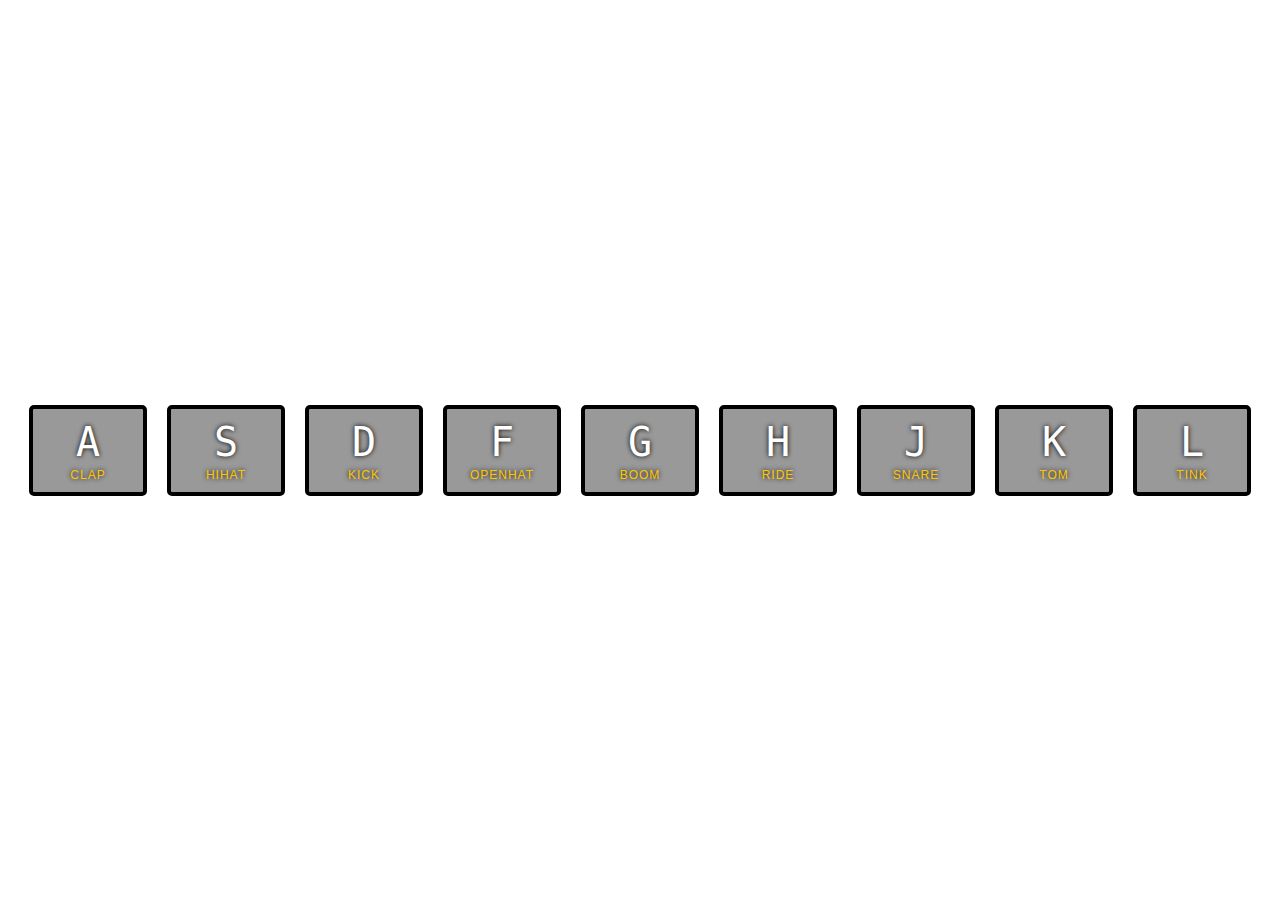
<file: javascript30/01 - Drum Kit/index.html>
<!DOCTYPE html>
<html lang="en">
<head>
  <meta charset="UTF-8">
  <title>JS Drum Kit</title>
  <link rel="stylesheet" href="style.css">
</head>
<body>

  <div class="keys">
    <div id="keyA" data-key="65" class="key">
      <kbd>A</kbd>
      <span class="sound">clap</span>
    </div>
    <div data-key="83" class="key">
      <kbd>S</kbd>
      <span class="sound">hihat</span>
    </div>
    <div data-key="68" class="key">
      <kbd>D</kbd>
      <span class="sound">kick</span>
    </div>
    <div data-key="70" class="key">
      <kbd>F</kbd>
      <span class="sound">openhat</span>
    </div>
    <div data-key="71" class="key">
      <kbd>G</kbd>
      <span class="sound">boom</span>
    </div>
    <div data-key="72" class="key">
      <kbd>H</kbd>
      <span class="sound">ride</span>
    </div>
    <div data-key="74" class="key">
      <kbd>J</kbd>
      <span class="sound">snare</span>
    </div>
    <div data-key="75" class="key">
      <kbd>K</kbd>
      <span class="sound">tom</span>
    </div>
    <div data-key="76" class="key">
      <kbd>L</kbd>
      <span class="sound">tink</span>
    </div>
  </div>

  <audio data-key="65" src="https://raw.githubusercontent.com/wesbos/JavaScript30/master/01%20-%20JavaScript%20Drum%20Kit/sounds/clap.wav"></audio>
  <audio data-key="83" src="https://raw.githubusercontent.com/wesbos/JavaScript30/master/01%20-%20JavaScript%20Drum%20Kit/sounds/hihat.wav"></audio>
  <audio data-key="68" src="https://raw.githubusercontent.com/wesbos/JavaScript30/master/01%20-%20JavaScript%20Drum%20Kit/sounds/kick.wav"></audio>
  <audio data-key="70" src="https://raw.githubusercontent.com/wesbos/JavaScript30/master/01%20-%20JavaScript%20Drum%20Kit/sounds/openhat.wav"></audio>
  <audio data-key="71" src="https://raw.githubusercontent.com/wesbos/JavaScript30/master/01%20-%20JavaScript%20Drum%20Kit/sounds/boom.wav"></audio>
  <audio data-key="72" src="https://raw.githubusercontent.com/wesbos/JavaScript30/master/01%20-%20JavaScript%20Drum%20Kit/sounds/ride.wav"></audio>
  <audio data-key="74" src="https://raw.githubusercontent.com/wesbos/JavaScript30/master/01%20-%20JavaScript%20Drum%20Kit/sounds/snare.wav"></audio>
  <audio data-key="75" src="https://raw.githubusercontent.com/wesbos/JavaScript30/master/01%20-%20JavaScript%20Drum%20Kit/sounds/tom.wav"></audio>
  <audio data-key="76" src="https://raw.githubusercontent.com/wesbos/JavaScript30/master/01%20-%20JavaScript%20Drum%20Kit/sounds/tink.wav"></audio>

<script type="text/javascript" src="script.js"></script>

</body>
</html>
</file>
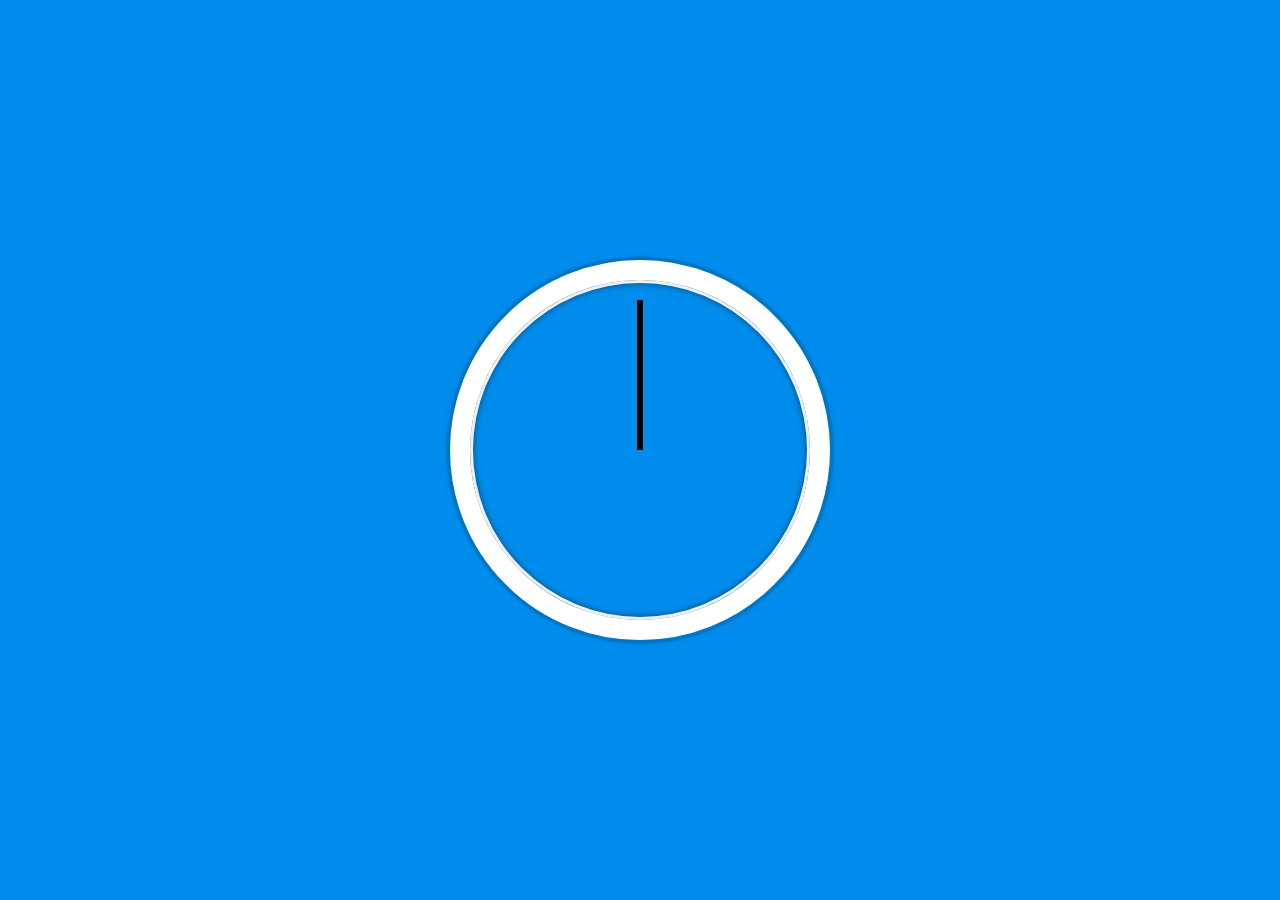
<file: javascript30/02 - CSS & JS Clock/index.html>
<!DOCTYPE html>
<html lang="en">
<head>
  <meta charset="UTF-8">
  <link rel="stylesheet" type="text/css" href="style.css">
  <title>JS + CSS Clock</title>
</head>
<body>


    <div class="clock">
      <div class="clock-face">
        <div class="hand hour-hand"></div>
        <div class="hand min-hand"></div>
        <div class="hand second-hand"></div>
      </div>
    </div>

<script type="text/javascript" src="script.js"></script>

</body>
</html>
</file>
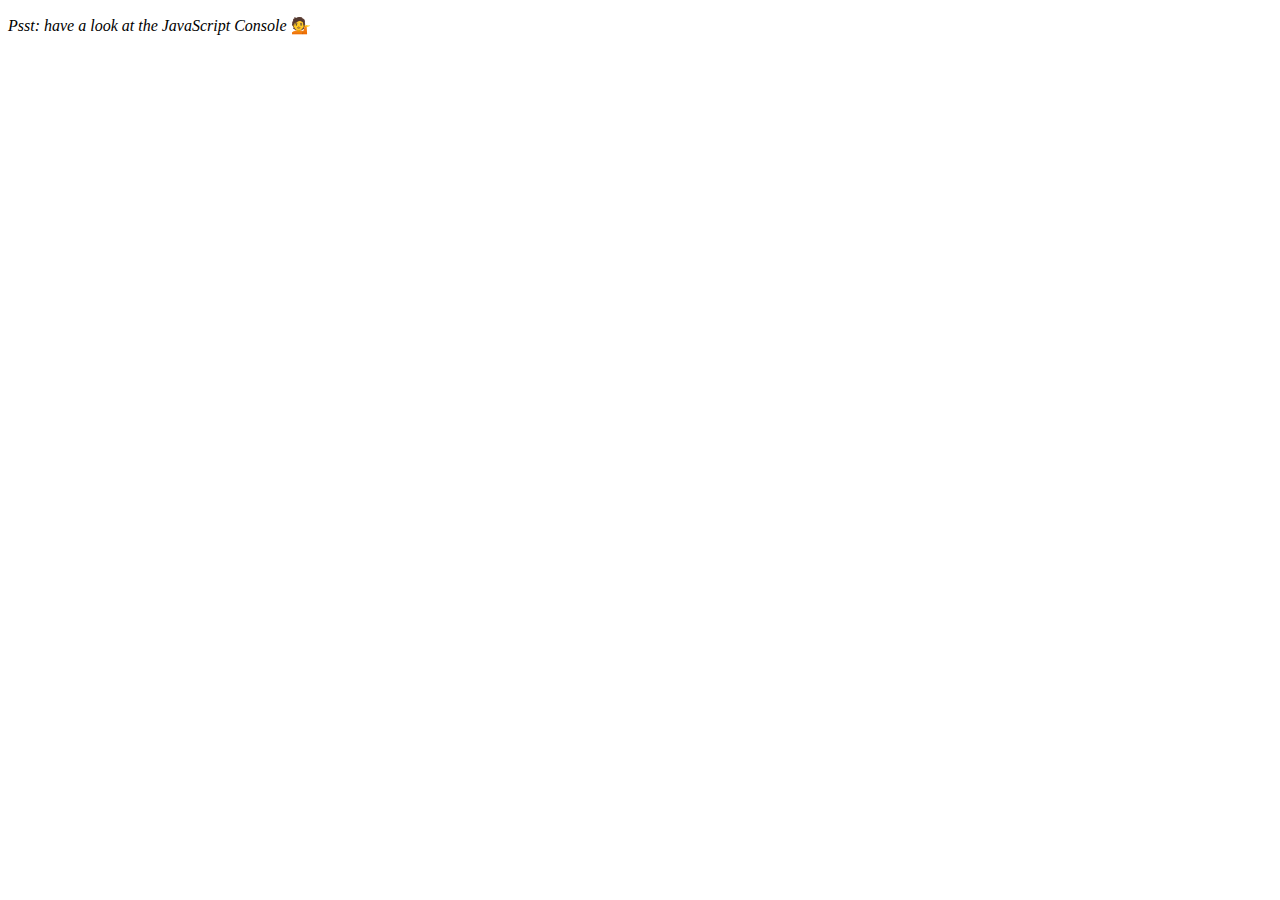
<file: javascript30/04 - Array Cardio Day 1/index.html>
<!DOCTYPE html>
<html lang="en">
<head>
  <meta charset="UTF-8">
  <title>Array Cardio 💪</title>
</head>
<body>
  <p><em>Psst: have a look at the JavaScript Console</em> 💁</p>
  <script>
    // Get your shorts on - this is an array workout!
    // ## Array Cardio Day 1
    // Some data we can work with
    const inventors = [
      { first: 'Albert', last: 'Einstein', year: 1879, passed: 1955 },
      { first: 'Isaac', last: 'Newton', year: 1643, passed: 1727 },
      { first: 'Galileo', last: 'Galilei', year: 1564, passed: 1642 },
      { first: 'Marie', last: 'Curie', year: 1867, passed: 1934 },
      { first: 'Johannes', last: 'Kepler', year: 1571, passed: 1630 },
      { first: 'Nicolaus', last: 'Copernicus', year: 1473, passed: 1543 },
      { first: 'Max', last: 'Planck', year: 1858, passed: 1947 },
      { first: 'Katherine', last: 'Blodgett', year: 1898, passed: 1979 },
      { first: 'Ada', last: 'Lovelace', year: 1815, passed: 1852 },
      { first: 'Sarah E.', last: 'Goode', year: 1855, passed: 1905 },
      { first: 'Lise', last: 'Meitner', year: 1878, passed: 1968 },
      { first: 'Hanna', last: 'Hammarström', year: 1829, passed: 1909 }
    ];
    const people = ['Beck, Glenn', 'Becker, Carl', 'Beckett, Samuel', 'Beddoes, Mick', 'Beecher, Henry', 'Beethoven, Ludwig', 'Begin, Menachem', 'Belloc, Hilaire', 'Bellow, Saul', 'Benchley, Robert', 'Benenson, Peter', 'Ben-Gurion, David', 'Benjamin, Walter', 'Benn, Tony', 'Bennington, Chester', 'Benson, Leana', 'Bent, Silas', 'Bentsen, Lloyd', 'Berger, Ric', 'Bergman, Ingmar', 'Berio, Luciano', 'Berle, Milton', 'Berlin, Irving', 'Berne, Eric', 'Bernhard, Sandra', 'Berra, Yogi', 'Berry, Halle', 'Berry, Wendell', 'Bethea, Erin', 'Bevan, Aneurin', 'Bevel, Ken', 'Biden, Joseph', 'Bierce, Ambrose', 'Biko, Steve', 'Billings, Josh', 'Biondo, Frank', 'Birrell, Augustine', 'Black, Elk', 'Blair, Robert', 'Blair, Tony', 'Blake, William'];
    // Array.prototype.filter()
    // 1. Filter the list of inventors for those who were born in the 1500's
    // Array.prototype.map()
    // 2. Give us an array of the inventors' first and last names
    // Array.prototype.sort()
    // 3. Sort the inventors by birthdate, oldest to youngest
    // Array.prototype.reduce()
    // 4. How many years did all the inventors live?
    // 5. Sort the inventors by years lived
    // 6. create a list of Boulevards in Paris that contain 'de' anywhere in the name
    // https://en.wikipedia.org/wiki/Category:Boulevards_in_Paris
    // 7. sort Exercise
    // Sort the people alphabetically by last name
    // 8. Reduce Exercise
    // Sum up the instances of each of these
    const data = ['car', 'car', 'truck', 'truck', 'bike', 'walk', 'car', 'van', 'bike', 'walk', 'car', 'van', 'car', 'truck' ];
  </script>
</body>
</html>
</file>
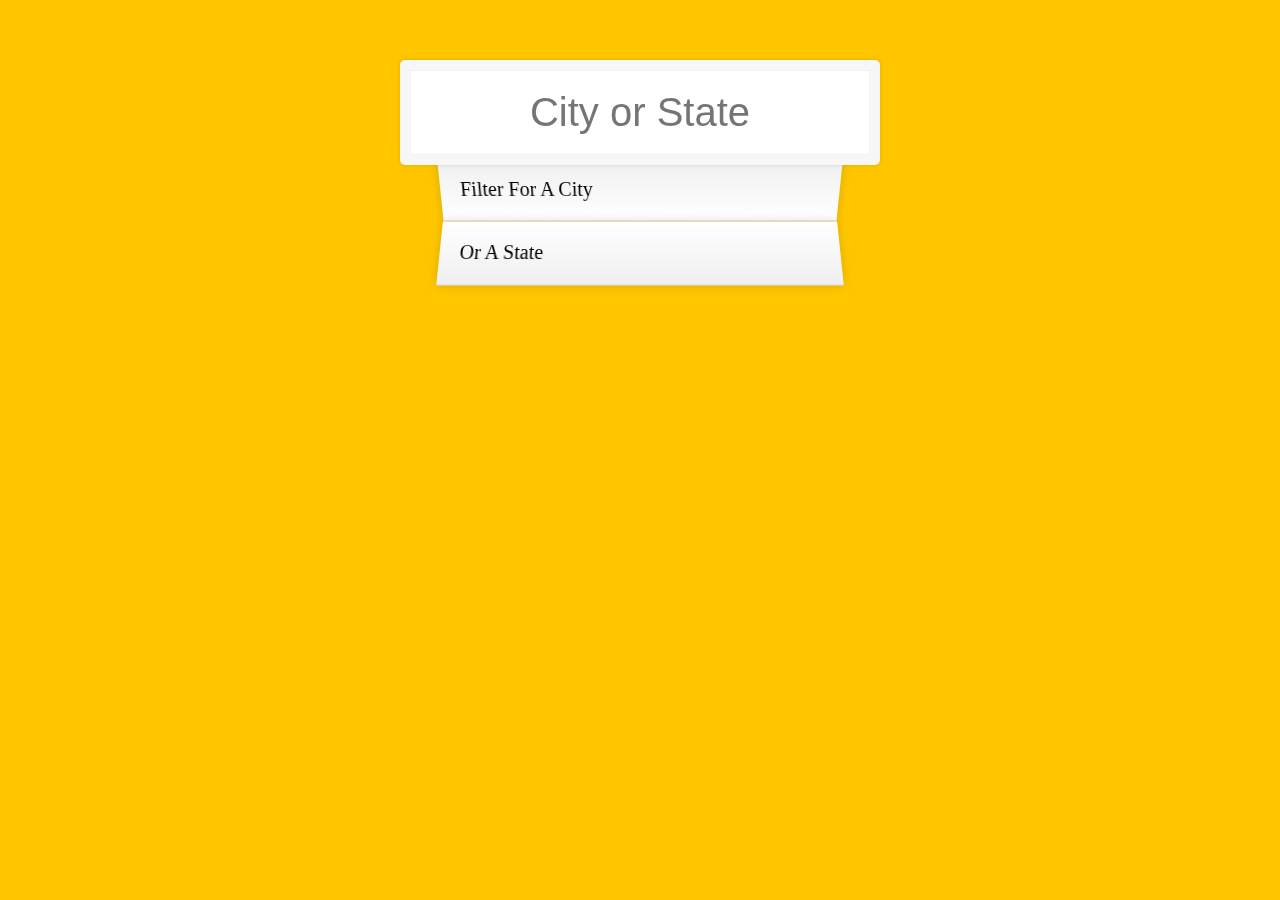
<file: javascript30/06 - Ajax Type Ahead/index.html>
<!DOCTYPE html>
<html lang="en">
<head>
  <meta charset="UTF-8">
  <title>Type Ahead 👀</title>
  <link rel="stylesheet" href="style.css">
</head>
<body>

  <form class="search-form">
    <input type="text" class="search" placeholder="City or State">
    <ul class="suggestions">
      <li>Filter for a city</li>
      <li>or a state</li>
    </ul>
  </form>

<script type="text/javascript" src="script.js"></script>

</body>
</html>
</file>
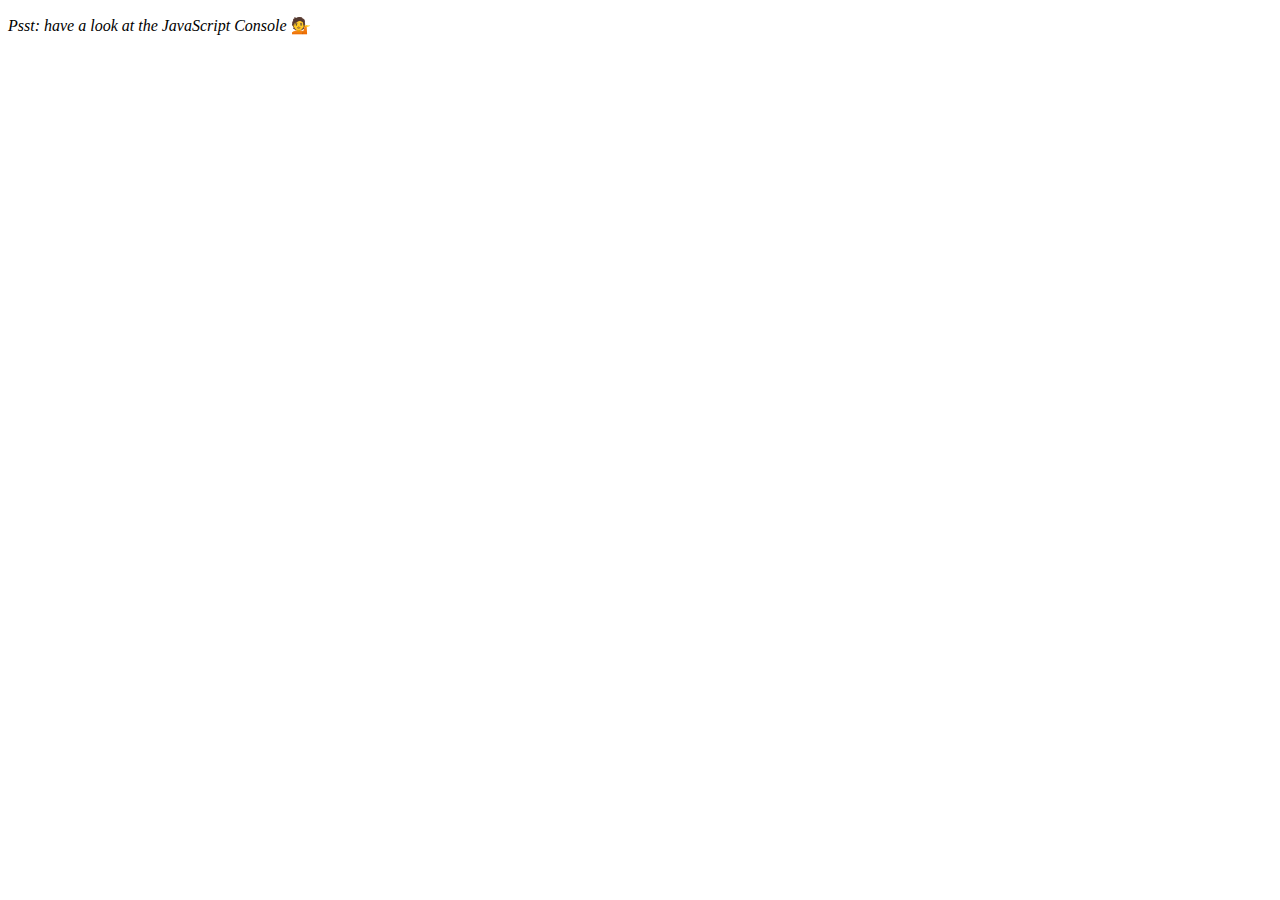
<file: javascript30/07 - Array Cardio Day 2/index.html>
<!DOCTYPE html>
<html lang="en">
<head>
  <meta charset="UTF-8">
  <title>Array Cardio 💪💪</title>
</head>

<body>

  <p><em>Psst: have a look at the JavaScript Console</em> 💁</p>

  <script type="text/javascript" src="script.js"></script>

  </body>

</html>
</file>
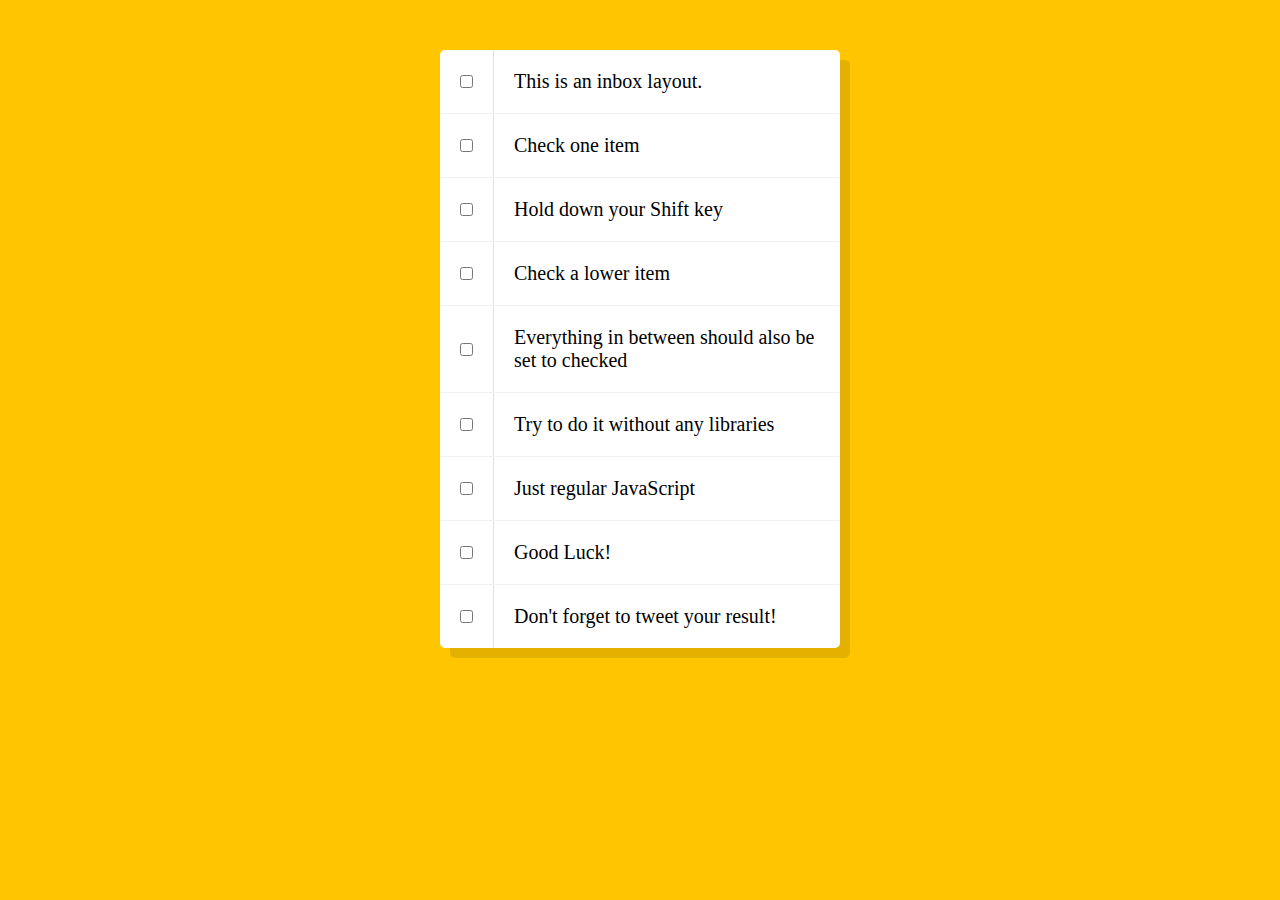
<file: javascript30/10 - Multiple Checkboxes/index.html>
<!DOCTYPE html>
<html lang="en">

<head>
  <meta charset="UTF-8">
  <title>Hold Shift to Check Multiple Checkboxes</title>
  <link rel="stylesheet" type="text/css" href="style.css">
</head>

<body>

   <!-- The following is a common layout you would see in an email client.
   When a user clicks a checkbox, holds Shift, and then clicks another checkbox a few rows down, all the checkboxes inbetween those two checkboxes should be checked. -->

  <div class="inbox">
    <div class="item">
      <input type="checkbox">
      <p>This is an inbox layout.</p>
    </div>
    <div class="item">
      <input type="checkbox">
      <p>Check one item</p>
    </div>
    <div class="item">
      <input type="checkbox">
      <p>Hold down your Shift key</p>
    </div>
    <div class="item">
      <input type="checkbox">
      <p>Check a lower item</p>
    </div>
    <div class="item">
      <input type="checkbox">
      <p>Everything in between should also be set to checked</p>
    </div>
    <div class="item">
      <input type="checkbox">
      <p>Try to do it without any libraries</p>
    </div>
    <div class="item">
      <input type="checkbox">
      <p>Just regular JavaScript</p>
    </div>
    <div class="item">
      <input type="checkbox">
      <p>Good Luck!</p>
    </div>
    <div class="item">
      <input type="checkbox">
      <p>Don't forget to tweet your result!</p>
    </div>
  </div>

<script type="text/javascript" src="script.js"></script>

</body>
</html>
</file>
<file: javascript30/01 - Drum Kit/style.css>
html {
  font-size: 10px;
  background: url(http://i.imgur.com/b9r5sEL.jpg) bottom center;
  background-size: cover;
}

body,html {
  margin: 0;
  padding: 0;
  font-family: sans-serif;
}

.keys {
  display: flex;
  flex: 1;
  min-height: 100vh;
  align-items: center;
  justify-content: center;
}

.key {
  border: .4rem solid black;
  border-radius: .5rem;
  margin: 1rem;
  font-size: 1.5rem;
  padding: 1rem .5rem;
  transition: all .07s ease;
  width: 10rem;
  text-align: center;
  color: white;
  background: rgba(0,0,0,0.4);
  text-shadow: 0 0 .5rem black;
}

.playing {
  transform: scale(1.1);
  border-color: #ffc600;
  box-shadow: 0 0 1rem #ffc600;
}

kbd {
  display: block;
  font-size: 4rem;
}

.sound {
  font-size: 1.2rem;
  text-transform: uppercase;
  letter-spacing: .1rem;
  color: #ffc600;
}
</file>
<file: javascript30/02 - CSS & JS Clock/style.css>
html {
      background: #018DED url(http://unsplash.it/1500/1000?image=881&blur=50);
      background-size: cover;
      font-family: 'helvetica neue';
      text-align: center;
      font-size: 10px;
    }

body {
      margin: 0;
      font-size: 2rem;
      display: flex;
      flex: 1;
      min-height: 100vh;
      align-items: center;
    }

.clock {
      width: 30rem;
      height: 30rem;
      border: 20px solid white;
      border-radius: 50%;
      margin: 50px auto;
      position: relative;
      padding: 2rem;
      box-shadow:
        0 0 0 4px rgba(0,0,0,0.1),
        inset 0 0 0 3px #EFEFEF,
        inset 0 0 10px black,
        0 0 10px rgba(0,0,0,0.2);
    }

.clock-face {
      position: relative;
      width: 100%;
      height: 100%;
      transform: translateY(-3px); /* account for the height of the clock hands */
    }

.hand {
      width: 50%;
      height: 6px;
      background: black;
      position: absolute;
      top: 50%;
      transform-origin: 100%;
      transform: rotate(90deg);
      transition: all 0.05s;
      transition-timing-function: cubic-bezier(0.1, 2.7, 0.58, 1);
    }
</file>
<file: javascript30/06 - Ajax Type Ahead/style.css>
html {
  box-sizing: border-box;
  background: #ffc600;
  font-family: 'helvetica neue';
  font-size: 20px;
  font-weight: 200;
}

*, *:before, *:after {
  box-sizing: inherit;
}

input {
  width: 100%;
  padding: 20px;
}

.search-form {
  max-width: 400px;
  margin: 50px auto;
}

input.search {
  margin: 0;
  text-align: center;
  outline: 0;
  border: 10px solid #F7F7F7;
  width: 120%;
  left: -10%;
  position: relative;
  top: 10px;
  z-index: 2;
  border-radius: 5px;
  font-size: 40px;
  box-shadow: 0 0 5px rgba(0, 0, 0, 0.12), inset 0 0 2px rgba(0, 0, 0, 0.19);
}

.suggestions {
  margin: 0;
  padding: 0;
  position: relative;
  /*perspective: 20px;*/
}

.suggestions li {
  background: white;
  list-style: none;
  border-bottom: 1px solid #D8D8D8;
  box-shadow: 0 0 10px rgba(0, 0, 0, 0.14);
  margin: 0;
  padding: 20px;
  transition: background 0.2s;
  display: flex;
  justify-content: space-between;
  text-transform: capitalize;
}

.suggestions li:nth-child(even) {
  transform: perspective(100px) rotateX(3deg) translateY(2px) scale(1.001);
  background: linear-gradient(to bottom,  #ffffff 0%,#EFEFEF 100%);
}

.suggestions li:nth-child(odd) {
  transform: perspective(100px) rotateX(-3deg) translateY(3px);
  background: linear-gradient(to top,  #ffffff 0%,#EFEFEF 100%);
}

span.population {
  font-size: 15px;
}

.hl {
  background: #ffc600;
}
</file>
<file: javascript30/10 - Multiple Checkboxes/style.css>
html {
  font-family: sans-serif;
  background: #ffc600;
}
.inbox {
  max-width: 400px;
  margin: 50px auto;
  background: white;
  border-radius: 5px;
  box-shadow: 10px 10px 0 rgba(0,0,0,0.1);
}
.item {
  display: flex;
  align-items: center;
  border-bottom: 1px solid #F1F1F1;
}
.item:last-child {
  border-bottom: 0;
}
input:checked + p {
  background: #F9F9F9;
  text-decoration: line-through;
}
input[type="checkbox"] {
  margin: 20px;
}
p {
  margin: 0;
  padding: 20px;
  transition: background 0.2s;
  flex: 1;
  font-family:'helvetica neue';
  font-size: 20px;
  font-weight: 200;
  border-left: 1px solid #D1E2FF;
}
</file>
